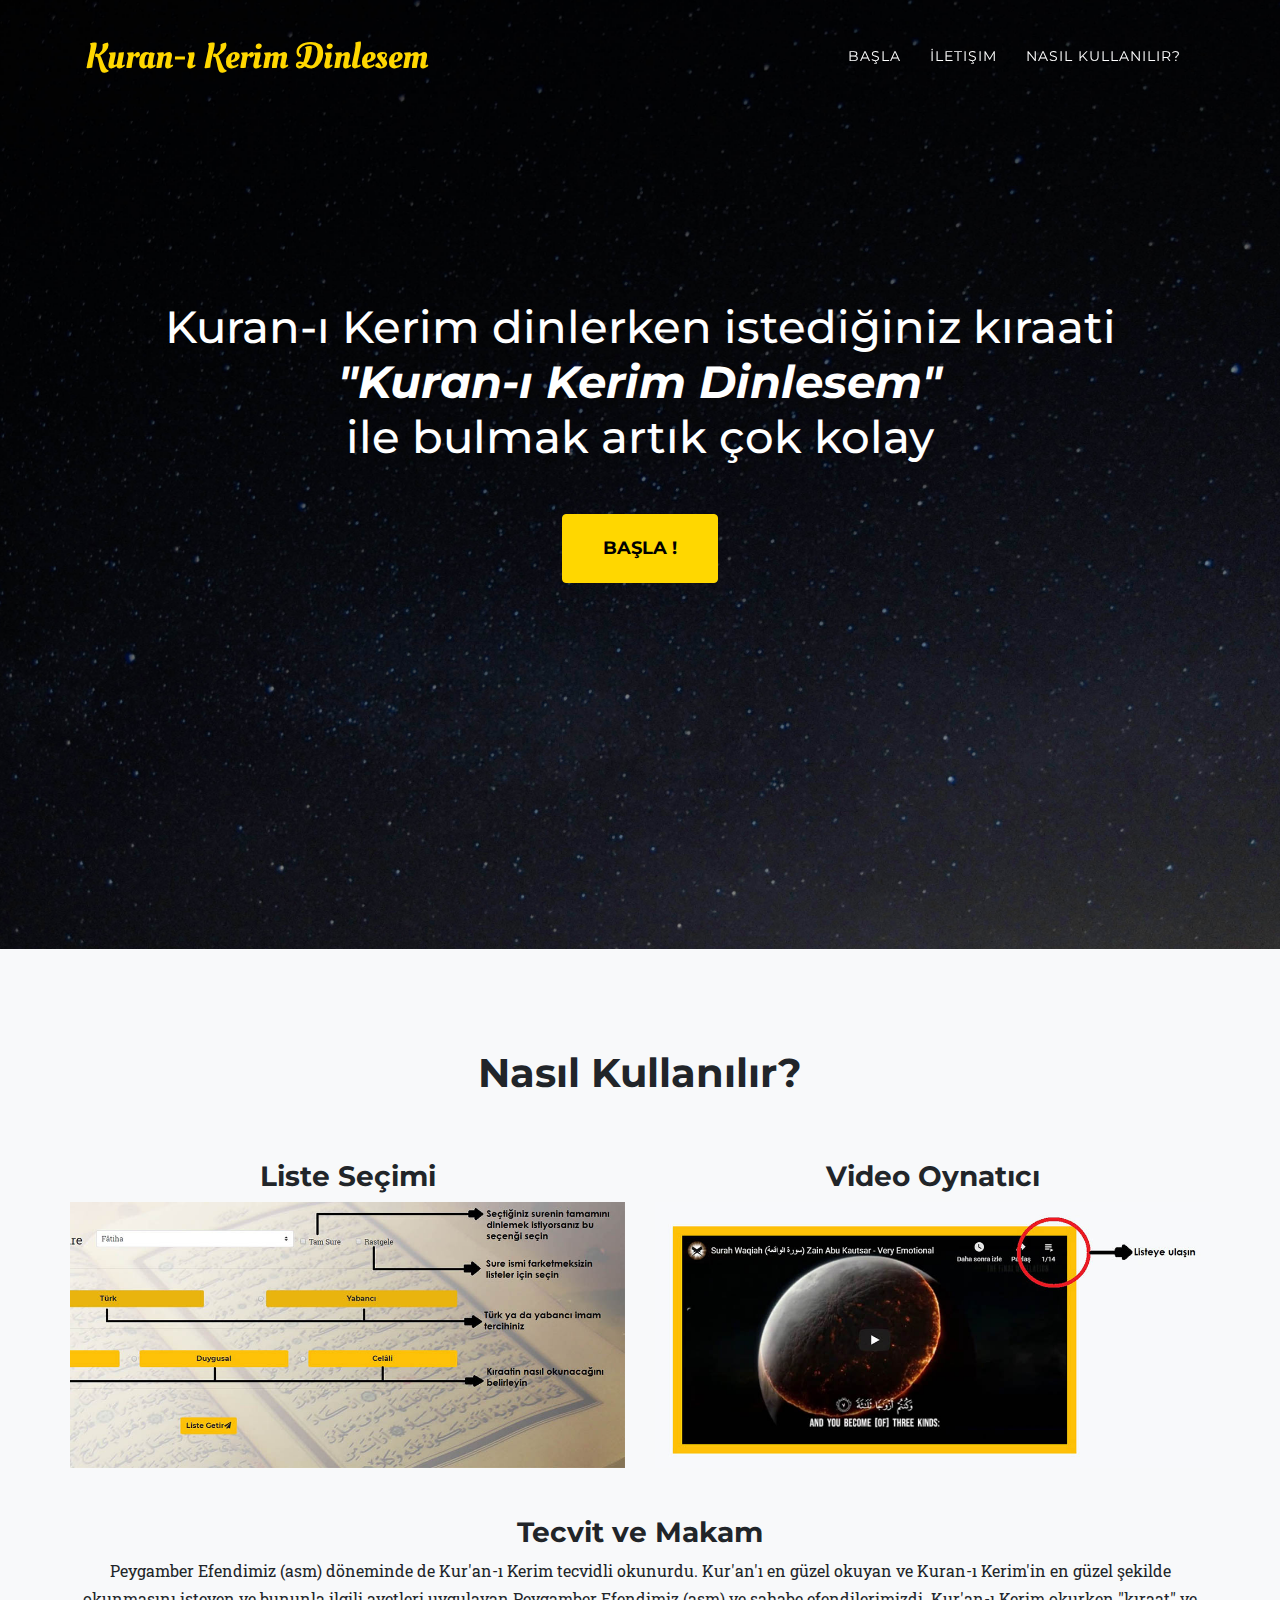
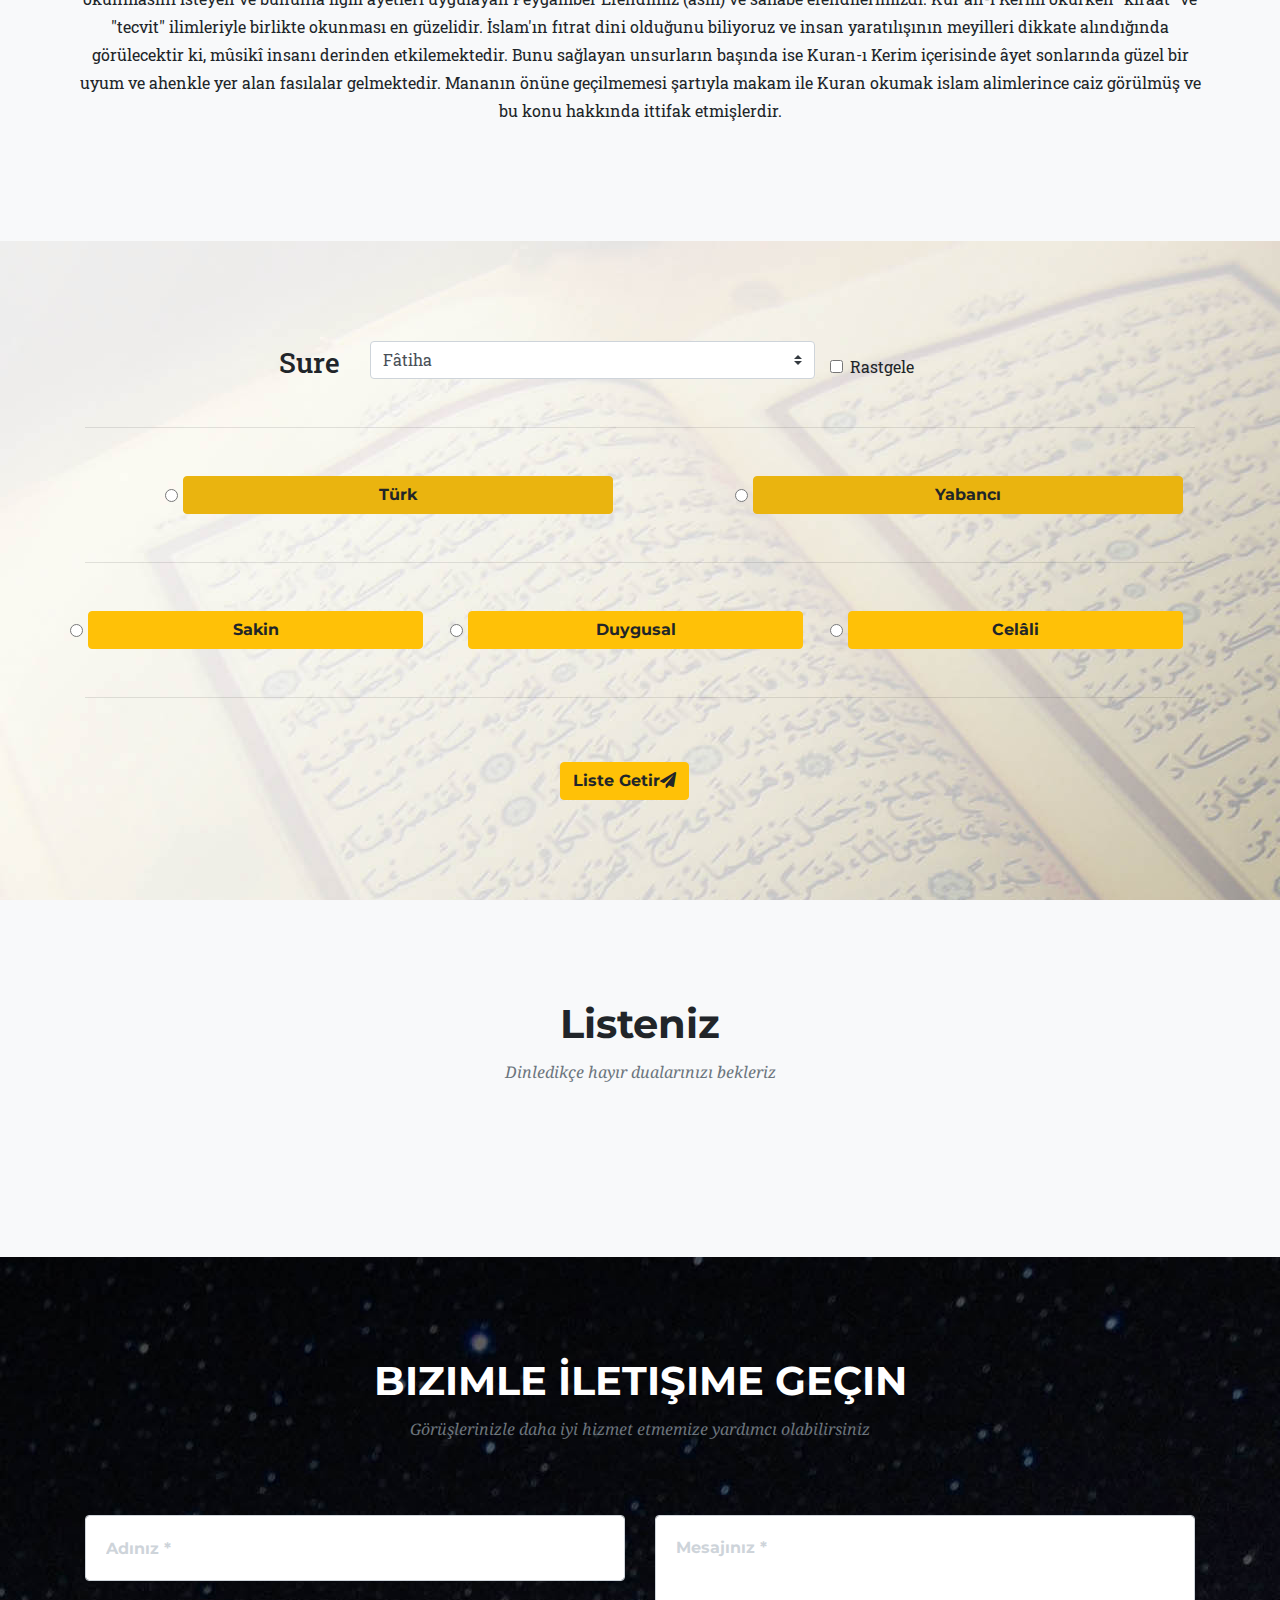
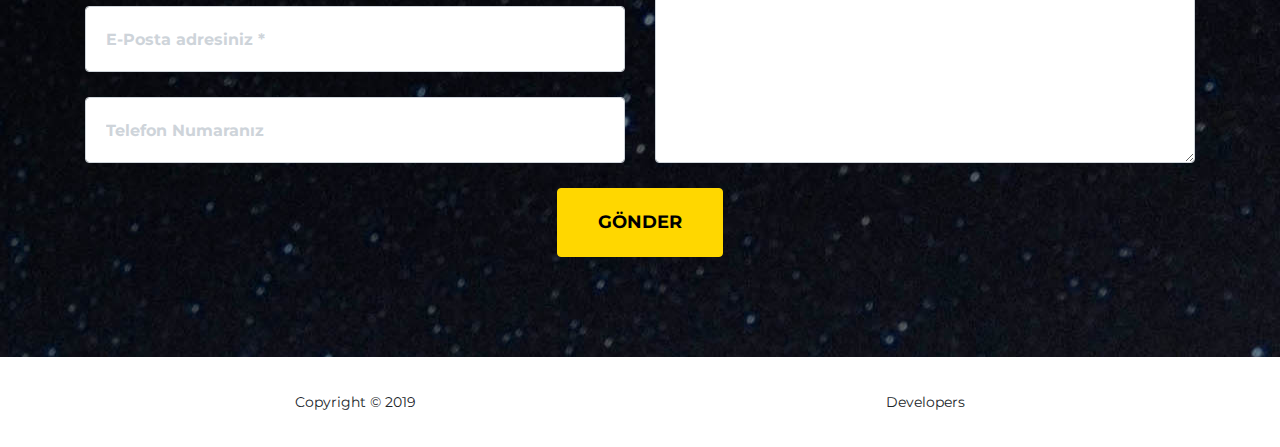
<file: index.html>
﻿<!DOCTYPE html>
<html lang="en">

<head>

  <meta charset="utf-8">
  <meta name="viewport" content="width=device-width, initial-scale=1, shrink-to-fit=no">
  <meta name="google-site-verification" content="6Yw4J3p7-hrgbXpcZV9MQmg6pAhpxjVIAyyddaauPEs" />
  <link rel="canonical" href="https://www.kurandinlesem.com">  
  ​<meta name="description" content="Kuran-ı Kerim dinlerken aradığınız kıraatlere ulaşmak artık çok kolay! Yaklaşık 10 saniyede seçeceğiniz kriterler doğrultusunda aradığınız listeye ulaşabilirsiniz."/>
  <meta name="author" content="Muhammed Derviş Nurdağ">
  <meta name="publisher" content="pure JavaScript" />
  <meta name="twitter:card" content="kuran-ı_kerim" />
  <meta name="twitter:title" content="Kuran-ı Kerim Dinle" />
  <meta name="twitter:description" content="Kuran-ı Kerim dinlerken hangi imamı dinleyeceğim derdine son. 10 saniyelik test ile aradığınız kıraatlere ulaşın" />
  <meta name="twitter:url" content="https://www.kurandinlesem.com/" />
  <meta name="twitter:image:src" content="img/logokd.png" />
  <meta property="og:type" content="article" />
  <meta property="og:site_name" content="Kuran-ı Kerim Dinlesem" />
  <meta property="og:locale" content="tr_TR" />
  <meta property="og:title" content="Kuran-ı Kerim Dinle" />
  <meta property="og:description" content="Kuran-ı Kerim dinlerken hangi imamı dinleyeceğim derdine son. 10 saniyelik test ile aradığınız kıraatlerin listesine ulaşabilirsiniz." />
  <meta property="og:url" content="https://www.kurandinlesem.com/" />
  <meta property="og:image:src" content="img/logokd.png" />
  <title>Kuran-ı Kerim Dinlesem</title>

  <!-- Bootstrap core CSS -->
  <link href="vendor/bootstrap/css/bootstrap.min.css" rel="stylesheet">

  <!-- Custom fonts for this template -->
  <link href="vendor/fontawesome-free/css/all.min.css" rel="stylesheet" type="text/css">
  <link href="https://fonts.googleapis.com/css?family=Montserrat:400,700" rel="stylesheet" type="text/css">
  <link href='https://fonts.googleapis.com/css?family=Kaushan+Script' rel='stylesheet' type='text/css'>
  <link href='https://fonts.googleapis.com/css?family=Droid+Serif:400,700,400italic,700italic' rel='stylesheet'
    type='text/css'>
  <link href="https://fonts.googleapis.com/css?family=Oleo+Script+Swash+Caps&display=swap" rel="stylesheet">
  <link href='https://fonts.googleapis.com/css?family=Roboto+Slab:400,100,300,700' rel='stylesheet' type='text/css'>

  <!-- Custom styles for this template -->
  <link href="css/agency.min.css" rel="stylesheet">

</head>

<body id="page-top">

  <!-- Navigation -->
  <nav class="navbar navbar-expand-lg navbar-dark fixed-top" id="mainNav">
    <div class="container">
      <a class="navbar-brand js-scroll-trigger" title="sayfanın en üstü" href="#page-top">Kuran-ı Kerim Dinlesem</a>
      <button class="navbar-toggler navbar-toggler-right" type="button" data-toggle="collapse"
        data-target="#navbarResponsive" aria-controls="navbarResponsive" aria-expanded="false"
        aria-label="Toggle navigation">
        Menu
        <i class="fas fa-bars"></i>
      </button>
      <div class="collapse navbar-collapse" id="navbarResponsive">
        <ul class="navbar-nav text-uppercase ml-auto">
          <li class="nav-item">
            <a class="nav-link js-scroll-trigger" title="başla" href="#services">Başla</a>
          </li>
          <li class="nav-item">
            <a class="nav-link js-scroll-trigger" title="iletişim" href="#contact">İletişim</a>
          </li>
          <li class="nav-item">
            <a class="nav-link js-scroll-trigger" title="nasıl kullanılır" href="#portfolio">Nasıl Kullanılır?</a>
          </li>
        </ul>
      </div>
    </div>
  </nav>

  <!-- Header -->
  <header class="masthead">
    <div class="container">
      <div class="intro-text">
        <div class="intro-heading">Kuran-ı Kerim dinlerken istediğiniz kıraati <i><b>"Kuran-ı Kerim
              Dinlesem"</b></i><br> ile bulmak artık çok kolay</div>
        <a class="btn btn-primary btn-xl text-uppercase js-scroll-trigger" href="#services" title="başla">Başla !</a>
      </div>
    </div>
  </header>

   <!-- Services -->
   <section class="page-section bg-light" id="portfolio">
      <div class="container">
          <div class="row">
            <div class="col-lg-12 text-center mb-5">
              <h2 class="section-heading">Nasıl Kullanılır?</h2>
            </div>
            <div class="row text-center">
                  <div class="col-sm-6 mb-5">
                      <h3>Liste Seçimi</h3>
                      <a data-toggle="modal" href="#kurandinle" title="Kuran-ı Kerim Dinle">
                      <img src="img/kurandinle.jpg" class="img-fluid" alt="Kuran-ı Kerim Dinle">
                    </a>
                  </div>
                  <div class="col-sm-6 mb-5">
                      <h3>Video Oynatıcı</h3>
                      <a data-toggle="modal" href="#kuranliste" title="Kuran-ı Kerim Listesi">
                      <img src="img/liste.jpg" class="img-fluid" alt="Kuran-ı Kerim Sure Listesi">
                    </a>
                  </div>                  
              <div class="col-sm-12">
                <h3>Tecvit ve Makam</h3>
              <p>Peygamber Efendimiz (asm) döneminde de Kur'an-ı Kerim tecvidli okunurdu. Kur'an'ı en güzel okuyan ve Kuran-ı Kerim'in en güzel şekilde okunmasını isteyen ve bununla ilgili ayetleri uygulayan Peygamber Efendimiz (asm) ve sahabe efendilerimizdi. Kur'an-ı Kerim okurken "kıraat" ve "tecvit" ilimleriyle birlikte okunması en güzelidir. İslam'ın fıtrat dini olduğunu biliyoruz ve insan yaratılışının meyilleri dikkate alındığında görülecektir ki, mûsikî insanı derinden etkilemektedir. Bunu sağlayan unsurların başında ise Kuran-ı Kerim içerisinde âyet sonlarında güzel bir uyum ve ahenkle yer alan fasılalar gelmektedir. Mananın önüne geçilmemesi şartıyla makam ile Kuran okumak islam alimlerince caiz görülmüş ve bu konu hakkında ittifak etmişlerdir.</p>
              </div>
             
            </div>
          </div>
  </section>

  <!-- Services -->
  <section class="page-section" style="background-image: url(kuran.jpg)" id="services">
    <form id="form">
      <div class="container mb-5">
        <div class="row align-items-end">
          <div class="col-md-1 offset-md-2 text-right m-text-c">
            <label class="form-check-label h3">Sure</label>
          </div>
          <div class="col-md-5">
            <select class="browser-default custom-select" id="selectSure">
              <!-- <option value="1" selected>Sure Seçimi Yapım Aşamasında</option> -->
              <option value="1">Fâtiha</option>
              <!-- <option value="2">Bakara</option>
              <option value="3">Âl-i İmrân</option>
              <option value="4">Nisâ</option>
              <option value="5">Mâide</option>
              <option value="6">En'âm</option>
              <option value="7">A'râf</option>
              <option value="8">Enfâl</option>
              <option value="9">Tevbe</option>
              <option value="10">Yunus</option>
              <option value="11">Hûd</option>
              <option value="12">Yusuf</option>
              <option value="13">Ra'd</option>
              <option value="14">İbrahim</option>
              <option value="15">Hicr</option>
              <option value="16">Nahl</option>
              <option value="17">İsrâ</option>
              <option value="18">Kehf</option>
              <option value="19">Meryem</option>
              <option value="20">Tâ-Hâ</option>
              <option value="21">Enbiyâ</option>
              <option value="22">Hac</option>
              <option value="23">Mü'minûn</option>
              <option value="24">Nûr</option>
              <option value="25">Furkan</option>
              <option value="26">Şuarâ</option>
              <option value="27">Neml</option>
              <option value="28">Kasas</option>
              <option value="29">Ankebût</option>
              <option value="30">Rûm</option>
              <option value="31">Lokman</option>
              <option value="32">Secde</option>
              <option value="33">Ahzâb</option>
              <option value="34">Sebe'</option>
              <option value="35">Fâtır</option>-->
              <option value="36">Yâsin</option>
              <!--<option value="37">Sâffât</option>
              <option value="38">Sâd</option>
              <option value="39">Zümer</option>
              <option value="40">Mü'min</option>
              <option value="41">Fussilet</option>
              <option value="42">Şûrâ</option>
              <option value="43">Zuhruf</option>
              <option value="44">Duhân</option>
              <option value="45">Câsiye</option>
              <option value="46">Ahkaf</option>
              <option value="47">Muhammed</option>-->
              <option value="48">Fetih</option>
              <!-- <option value="49">Hucurât</option>
              <option value="50">Kaf</option>
              <option value="51">Zâriyât</option>
              <option value="52">Tûr</option>
              <option value="53">Necm</option>
              <option value="54">Kamer</option>-->
              <option value="55">Rahmân</option>
              <option value="56">Vâkıa</option>
              <!--<option value="57">Hadid</option>
              <option value="58">Mücâdele</option>
              <option value="59">Haşr</option>
              <option value="60">Mümtehine</option>
              <option value="61">Saf</option>
              <option value="62">Cum'a</option>
              <option value="63">Münâfikûn</option>
              <option value="64">Teğabün</option>
              <option value="65">Talâk</option>
              <option value="66">Tahrim</option>
              <option value="67">Mülk</option>
              <option value="68">Kalem</option>
              <option value="69">Hâkka</option>
              <option value="70">Meâric</option>
              <option value="71">Nuh</option>
              <option value="72">Cin</option>
              <option value="73">Müzzemmil</option>
              <option value="74">Müddessir</option>
              <option value="75">Kıyamet</option>
              <option value="76">İnsan</option>
              <option value="77">Mürselât</option>-->
              <option value="78">Nebe'</option>
              <!--<option value="79">Nâziât</option>
              <option value="80">Abese</option>
              <option value="81">Tekvir</option>
              <option value="82">İnfitâr</option>
              <option value="83">Mutaffifin</option>
              <option value="84">İnşikak</option>
              <option value="85">Bürûc</option>
              <option value="86">Târık</option>
              <option value="87">A'lâ</option>
              <option value="88">Gâşiye</option>-->
              <option value="89">Fecr</option>
              <!--<option value="90">Beled</option>
              <option value="91">Şems</option>
              <option value="92">Leyl</option>
              <option value="93">Duhâ</option>
              <option value="94">İnşirâh</option>
              <option value="95">Tin</option>
              <option value="96">Alak</option>
              <option value="97">Kadir</option>
              <option value="98">Beyyine</option>
              <option value="99">Zilzâl</option>
              <option value="100">Âdiyât</option>
              <option value="101">Kâria</option>
              <option value="102">Tekâsür</option>
              <option value="103">Asr</option>
              <option value="104">Hümeze</option>
              <option value="105">Fil</option>
              <option value="106">Kureyş</option>
              <option value="107">Mâûn</option>
              <option value="108">Kevser</option>
              <option value="109">Kâfirûn</option>
              <option value="110">Nasr</option>
              <option value="111">Tebbet</option>
              <option value="112">İhlâs</option>
              <option value="113">Felâk</option>-->
              <option value="114">Nâs</option>
            </select>
          </div>
          <div class="form-check col-sm-4 m-mt-4">
            <div class="row">
              <div class="col-4">
                <input type="checkbox" class="form-check-input" id="sureIsRandomCheck">
                <label class="form-check-label cursor-po" for="sureIsRandomCheck">Rastgele</label>
              </div>
            </div>
          </div>
        </div>
      </div>
      <div class="container">
        <hr>
      </div>
      <div class="container mb-5 mt-5">
        <div class="row text-center">
          <div class="form-check form-check-inline col-sm offset-md-1">
            <input class="form-check-input" type="radio" name="inlineRadioOptions1" id="radioNative" value="turkish"
              required>
            <label class="form-check-label btn btn-war1 button-radio cursor-po" for="radioNative">Türk</label>
          </div>
          <div class="form-check form-check-inline col-sm offset-md-1 m-mt-1">
            <input class="form-check-input" type="radio" name="inlineRadioOptions1" id="radioForegn" value="foreign"
              required>
            <label class="form-check-label btn btn-war1 button-radio cursor-po" for="radioForegn">Yabancı</label>
          </div>
        </div>
      </div>
      <div class="container">
        <hr>
      </div>
      <div class="container mb-5 mt-5">
        <div class="row text-center">
          <div class="form-check form-check-inline col-sm ">
            <input class="form-check-input" type="radio" name="inlineRadioOptions2" id="inlineRadio1" value="calm"
              required>
            <label class="form-check-label btn btn-warning button-radio cursor-po" for="inlineRadio1">Sakin</label>
          </div>
          <div class="form-check form-check-inline col-sm m-mt-1">
            <input class="form-check-input" type="radio" name="inlineRadioOptions2" id="inlineRadio2" value="emotional"
              required>
            <label class="form-check-label btn btn-warning button-radio cursor-po" for="inlineRadio2">Duygusal</label>
          </div>
          <div class="form-check form-check-inline col-sm m-mt-1">
            <input class="form-check-input" type="radio" name="inlineRadioOptions2" id="inlineRadio3" value="action"
              required>
            <label class="form-check-label btn btn-warning button-radio cursor-po" for="inlineRadio3">Celâli</label>
          </div>
        </div>
      </div>
      <div class="container">
        <hr>
      </div>
      <div class="container">
        <div class="row">
          <div class="col-md-6 offset-md-5 m-text-c">
            <button type="submit" title="geliştirici" onclick="location.href='#list'"
              class="btn btn-warning js-scroll-trigger mt-5">Liste Getir<i class="fas fa-paper-plane"></i></button>
          </div>
        </div>
      </div>
    </form>
  </section>

  <!-- Portfolio Grid -->
  <section class="bg-light page-section" id="list">
    <div class="container">
      <div class="row">
        <div class="col-lg-12 text-center">
          <h2 class="section-heading">Listeniz</h2>
          <h3 class="section-subheading text-muted">Dinledikçe hayır dualarınızı bekleriz</h3>
        </div>
      </div>
      <div class="row">
        <div class="col-lg-12 text-center" id="result">
        </div>
      </div>
    </div>
    </div>
  </section>

  <!-- Contact -->
  <section class="page-section" id="contact">
    <div class="container">
      <div class="row">
        <div class="col-lg-12 text-center">
          <h2 class="section-heading text-uppercase">Bizimle İletişime Geçin</h2>
          <h3 class="section-subheading text-muted">Görüşlerinizle daha iyi hizmet etmemize yardımcı olabilirsiniz
          </h3>
        </div>
      </div>
      <div class="row">
        <div class="col-lg-12">
          <form id="contactForm" name="sentMessage" novalidate="novalidate">
            <div class="row">
              <div class="col-md-6">
                <div class="form-group">
                  <input class="form-control" id="mailName" type="text" placeholder="Adınız *" required>
                  <p class="help-block text-danger"></p>
                </div>
                <div class="form-group">
                  <input class="form-control" id="mailEmail" type="email" placeholder="E-Posta adresiniz *"
                    required="required"
                    data-validation-required-message="Sizinle iletişime geçmemiz için lütfen e-posta adresinizi girin">
                  <p class="help-block text-danger"></p>
                </div>
                <div class="form-group">
                  <input class="form-control" id="mailPhone" type="tel" placeholder="Telefon Numaranız">
                  <p class="help-block text-danger"></p>
                </div>
              </div>
              <div class="col-md-6">
                <div class="form-group">
                  <textarea class="form-control" id="mailMessage" placeholder="Mesajınız *" required="required"
                    data-validation-required-message="Lütfen mesajınızı girin"></textarea>
                  <p class="help-block text-danger"></p>
                </div>
              </div>
              <div class="clearfix"></div>
              <div class="col-lg-12 text-center">
                <div id="mailSituation">

                </div>
              </div>
              <div class="col-lg-12 text-center">
                <div id="success"></div>
                <button id="sendMessageButton" class="btn btn-primary btn-xl text-uppercase"
                  type="submit">Gönder</button>
              </div>
            </div>
          </form>
        </div>
      </div>
    </div>
  </section>
  <div class="portfolio-modal modal fade" id="portfolioModal1" tabindex="-1" role="dialog" aria-hidden="true">
    <div class="modal-dialog">
      <div class="modal-content">
        <div class="close-modal" data-dismiss="modal">
          <div class="lr">
            <div class="rl"></div>
          </div>
        </div>
        <div class="container">
          <div class="row">
            <div class="col-lg-8 mx-auto">
              <div class="modal-body">
                <!-- Project Details Go Here -->
                <h2 class="text-uppercase">Derviş Nurdağ</h2>
                <p class="item-intro text-muted">Full Stack Developer</p>
                <img class="img-fluid d-block mx-auto" src="img/team/1.png" alt="derviş nurdağ">
                <p>Selamunaleyküm, ben Derviş. "Vay ben kuran-ı Kerim dinlerken kimi dinleyeceğimi bilemiyorum" diyenler
                  için tamamen manevi amaçlar güderek bu platformu tasarladım. Güle güle kullanın. Hayırlı Günler.</p>
                <ul class="list-inline">
                  <li>Tarih: Ağustos 2019</li>
                </ul>
                <button class="btn btn-primary" data-dismiss="modal" type="button">
                  <i class="fas fa-times"></i>
                  Kapat</button>
              </div>
            </div>
          </div>
        </div>
      </div>
    </div>
  </div>
  <div class="portfolio-modal modal fade" id="kurandinle" tabindex="-1" role="dialog" aria-hidden="true">
      <div class="modal-dialog">
        <div class="modal-content">
          <div class="close-modal" data-dismiss="modal">
            <div class="lr">
              <div class="rl"></div>
            </div>
          </div>
            <div class="row">
              <div class="col-lg-12 mx-auto">
                <div class="modal-body">
                  <!-- Project Details Go Here -->
                  <h2>Kuran-ı Kerim Liste Seçimi</h2>
                  <img class="img-fluid d-block mx-auto pc-shw" src="img/kuran.jpg" alt="Kuran-ı Kerim Dinle Liste">
                  <img class="img-fluid d-block mx-auto mob-shw" src="img/kuran-mob.jpg" alt="Kuran-ı Kerim Dinle Liste">
                  <button class="btn btn-primary" data-dismiss="modal" type="button">
                    <i class="fas fa-times"></i>
                    Kapat</button>
                </div>
              </div>
            </div>
        </div>
      </div>
    </div>
    <div class="portfolio-modal modal fade" id="kuranliste" tabindex="-1" role="dialog" aria-hidden="true">
        <div class="modal-dialog">
          <div class="modal-content">
            <div class="close-modal" data-dismiss="modal">
              <div class="lr">
                <div class="rl"></div>
              </div>
            </div>
              <div class="row">
                <div class="col-lg-12 mx-auto">
                  <div class="modal-body">
                    <!-- Project Details Go Here -->
                    <h2>Kuran-ı Kerim Liste Seçimi</h2>
                    <img class="img-fluid d-block mx-auto" src="img/liste.jpg" alt="Kuran-ı Kerim Dinle Liste">
                    <img class="img-fluid d-block mx-auto" src="img/liste1.jpg" alt="Kuran-ı Kerim Dinle Liste">
                    <button class="btn btn-primary" data-dismiss="modal" type="button">
                      <i class="fas fa-times"></i>
                      Kapat</button>
                  </div>
                </div>
              </div>
          </div>
        </div>
      </div>

  <!-- Footer -->
  <footer class="footer">
    <div class="container">
      <div class="row align-items-center">
        <div class="col-md-6">
          <span class="copyright ">Copyright &copy; 2019</span>
        </div>
        <div class="col-md-6">
          <ul class="list-inline quicklinks">
            <li class="list-inline-item">
              <a class="portfolio-link copyColor" data-toggle="modal" href="#portfolioModal1" title="geliştirici">Developers</a>
            </li>
          </ul>
        </div>
      </div>
    </div>
  </footer>

  <!-- Portfolio Modals -->


  <!-- Bootstrap core JavaScript -->
  <script src="vendor/jquery/jquery.min.js"></script>
  <script src="vendor/bootstrap/js/bootstrap.bundle.min.js"></script>

  <!-- Plugin JavaScript -->
  <script src="vendor/jquery-easing/jquery.easing.min.js"></script>

  <!-- Contact form JavaScript -->
  <script src="js/jqBootstrapValidation.js"></script>
  <!-- <script src="js/contact_me.js"></script> -->

  <!-- Custom scripts for this template -->
  <script src="js/agency.min.js"></script>

  <script src="ui.js"></script>
  <script src="selector.js"></script>
  <script src="mail.js"></script>
  <script src="app.js"></script>
  
  <script src="https://smtpjs.com/v3/smtp.js"></script>


</body>

</html>
</file>
<file: css/agency.min.css>
/*!
 * Start Bootstrap - Agency v5.2.1 (https://startbootstrap.com/template-overviews/agency)
 * Copyright 2013-2019 Start Bootstrap
 * Licensed under MIT (https://github.com/BlackrockDigital/startbootstrap-agency/blob/master/LICENSE)
 */body{overflow-x:hidden;font-family:'Roboto Slab',-apple-system,BlinkMacSystemFont,'Segoe UI',Roboto,'Helvetica Neue',Arial,sans-serif,'Apple Color Emoji','Segoe UI Emoji','Segoe UI Symbol','Noto Color Emoji'}p{line-height:1.75}a{color:#ffd700}a:hover{color:#fec503}.text-primary{color:#ffd700!important}h1,h2,h3,h4,h5,h6{font-weight:700;font-family:Montserrat,-apple-system,BlinkMacSystemFont,'Segoe UI',Roboto,'Helvetica Neue',Arial,sans-serif,'Apple Color Emoji','Segoe UI Emoji','Segoe UI Symbol','Noto Color Emoji'}.page-section{padding:100px 0}.page-section h2.section-heading{font-size:40px;margin-top:0;margin-bottom:15px}.page-section h3.section-subheading{font-size:16px;font-weight:400;font-style:italic;margin-bottom:75px;text-transform:none;font-family:'Droid Serif',-apple-system,BlinkMacSystemFont,'Segoe UI',Roboto,'Helvetica Neue',Arial,sans-serif,'Apple Color Emoji','Segoe UI Emoji','Segoe UI Symbol','Noto Color Emoji'}@media (min-width:768px){section{padding:150px 0}}::-moz-selection{background:#ffd700;text-shadow:none}::selection{background:#ffd700;text-shadow:none}img::-moz-selection{background:0 0}img::selection{background:0 0}img::-moz-selection{background:0 0}.btn{font-family:Montserrat,-apple-system,BlinkMacSystemFont,'Segoe UI',Roboto,'Helvetica Neue',Arial,sans-serif,'Apple Color Emoji','Segoe UI Emoji','Segoe UI Symbol','Noto Color Emoji';font-weight:700}.btn-xl{font-size:18px;padding:20px 40px}.btn-primary{background-color:#ffd700;border-color:#ffd700; color:#000}.btn-primary:active,.btn-primary:focus,.btn-primary:hover{background-color:#fec810!important;border-color:#fec810!important;color:#000}.btn-primary:active,.btn-primary:focus{-webkit-box-shadow:0 0 0 .2rem rgba(254,209,55,.5)!important;box-shadow:0 0 0 .2rem rgba(254,209,55,.5)!important}#mainNav{background-color:#212529}#mainNav .navbar-toggler{font-size:12px;right:0;padding:13px;text-transform:uppercase;color:#fff;border:0;background-color:#ffd700;font-family:Montserrat,-apple-system,BlinkMacSystemFont,'Segoe UI',Roboto,'Helvetica Neue',Arial,sans-serif,'Apple Color Emoji','Segoe UI Emoji','Segoe UI Symbol','Noto Color Emoji'}#mainNav .navbar-brand{color:#ffd700;font-family:'Oleo Script Swash Caps', cursive;}#mainNav .navbar-brand.active,#mainNav .navbar-brand:active,#mainNav .navbar-brand:focus,#mainNav .navbar-brand:hover{color:#fec503}#mainNav .navbar-nav .nav-item .nav-link{font-size:90%;font-weight:400;padding:.75em 0;letter-spacing:1px;color:#fff;font-family:Montserrat,-apple-system,BlinkMacSystemFont,'Segoe UI',Roboto,'Helvetica Neue',Arial,sans-serif,'Apple Color Emoji','Segoe UI Emoji','Segoe UI Symbol','Noto Color Emoji'}#mainNav .navbar-nav .nav-item .nav-link.active,#mainNav .navbar-nav .nav-item .nav-link:hover{color:#ffd700}@media (min-width:992px){#mainNav{padding-top:25px;padding-bottom:25px;-webkit-transition:padding-top .3s,padding-bottom .3s;transition:padding-top .3s,padding-bottom .3s;border:none;background-color:transparent}#mainNav .navbar-brand{font-size:1.75em;-webkit-transition:all .3s;transition:all .3s}#mainNav .navbar-nav .nav-item .nav-link{padding:1.1em 1em!important}#mainNav.navbar-shrink{padding-top:0;padding-bottom:0;background-color:#212529}#mainNav.navbar-shrink .navbar-brand{font-size:1.25em;padding:12px 0}}header.masthead{height:950px;text-align:center;color:#fff;background-image:url(../img/mainKabe.jpg);background-repeat:no-repeat;background-attachment:scroll;background-position:center center;background-size:cover;margin-top: -25px;}header.masthead .intro-text{padding-top:150px;padding-bottom:100px}header.masthead .intro-text .intro-lead-in{font-size:22px;font-style:italic;line-height:22px;margin-bottom:25px;font-family:'Droid Serif',-apple-system,BlinkMacSystemFont,'Segoe UI',Roboto,'Helvetica Neue',Arial,sans-serif,'Apple Color Emoji','Segoe UI Emoji','Segoe UI Symbol','Noto Color Emoji'}header.masthead .intro-text .intro-heading{font-size:30px;font-weight:500;line-height:40px;margin-bottom:25px;font-family:Montserrat,-apple-system,BlinkMacSystemFont,'Segoe UI',Roboto,'Helvetica Neue',Arial,sans-serif,'Apple Color Emoji','Segoe UI Emoji','Segoe UI Symbol','Noto Color Emoji'}@media (min-width:768px){header.masthead .intro-text{padding-top:300px;padding-bottom:200px}header.masthead .intro-text .intro-lead-in{font-size:40px;font-style:italic;line-height:40px;margin-bottom:25px;font-family:'Droid Serif',-apple-system,BlinkMacSystemFont,'Segoe UI',Roboto,'Helvetica Neue',Arial,sans-serif,'Apple Color Emoji','Segoe UI Emoji','Segoe UI Symbol','Noto Color Emoji'}header.masthead .intro-text .intro-heading{font-size:45px;font-weight:500;line-height:55px;margin-bottom:50px;font-family:Montserrat,-apple-system,BlinkMacSystemFont,'Segoe UI',Roboto,'Helvetica Neue',Arial,sans-serif,'Apple Color Emoji','Segoe UI Emoji','Segoe UI Symbol','Noto Color Emoji'}}.service-heading{margin:15px 0;text-transform:none}#portfolio .portfolio-item{right:0;margin:0 0 15px}#portfolio .portfolio-item .portfolio-link{position:relative;display:block;max-width:400px;margin:0 auto;cursor:pointer}#portfolio .portfolio-item .portfolio-link .portfolio-hover{position:absolute;width:100%;height:100%;-webkit-transition:all ease .5s;transition:all ease .5s;opacity:0;background:rgba(254,209,54,.9)}#portfolio .portfolio-item .portfolio-link .portfolio-hover:hover{opacity:1}#portfolio .portfolio-item .portfolio-link .portfolio-hover .portfolio-hover-content{font-size:20px;position:absolute;top:50%;width:100%;height:20px;margin-top:-12px;text-align:center;color:#fff}#portfolio .portfolio-item .portfolio-link .portfolio-hover .portfolio-hover-content i{margin-top:-12px}#portfolio .portfolio-item .portfolio-link .portfolio-hover .portfolio-hover-content h3,#portfolio .portfolio-item .portfolio-link .portfolio-hover .portfolio-hover-content h4{margin:0}#portfolio .portfolio-item .portfolio-caption{max-width:400px;margin:0 auto;padding:25px;text-align:center;background-color:#fff}#portfolio .portfolio-item .portfolio-caption h4{margin:0;text-transform:none}#portfolio .portfolio-item .portfolio-caption p{font-size:16px;font-style:italic;margin:0;font-family:'Droid Serif',-apple-system,BlinkMacSystemFont,'Segoe UI',Roboto,'Helvetica Neue',Arial,sans-serif,'Apple Color Emoji','Segoe UI Emoji','Segoe UI Symbol','Noto Color Emoji'}#portfolio *{z-index:2}@media (min-width:767px){#portfolio .portfolio-item{margin:0 0 30px}}.portfolio-modal .modal-dialog{margin:1rem;max-width:100vw}.portfolio-modal .modal-content{padding:100px 0;text-align:center}.portfolio-modal .modal-content h2{font-size:3em;margin-bottom:15px}.portfolio-modal .modal-content p{margin-bottom:30px}.portfolio-modal .modal-content p.item-intro{font-size:16px;font-style:italic;margin:20px 0 30px;font-family:'Droid Serif',-apple-system,BlinkMacSystemFont,'Segoe UI',Roboto,'Helvetica Neue',Arial,sans-serif,'Apple Color Emoji','Segoe UI Emoji','Segoe UI Symbol','Noto Color Emoji'}.portfolio-modal .modal-content ul.list-inline{margin-top:0;margin-bottom:30px}.portfolio-modal .modal-content img{margin-bottom:30px}.portfolio-modal .modal-content button{cursor:pointer}.portfolio-modal .close-modal{position:absolute;top:25px;right:25px;width:75px;height:75px;cursor:pointer;background-color:transparent}.portfolio-modal .close-modal:hover{opacity:.3}.portfolio-modal .close-modal .lr{z-index:1051;width:1px;height:75px;margin-left:35px;-webkit-transform:rotate(45deg);transform:rotate(45deg);background-color:#212529}.portfolio-modal .close-modal .lr .rl{z-index:1052;width:1px;height:75px;-webkit-transform:rotate(90deg);transform:rotate(90deg);background-color:#212529}.timeline{position:relative;padding:0;list-style:none}.timeline:before{position:absolute;top:0;bottom:0;left:40px;width:2px;margin-left:-1.5px;content:'';background-color:#e9ecef}.timeline>li{position:relative;min-height:50px;margin-bottom:50px}.timeline>li:after,.timeline>li:before{display:table;content:' '}.timeline>li:after{clear:both}.timeline>li .timeline-panel{position:relative;float:right;width:100%;padding:0 20px 0 100px;text-align:left}.timeline>li .timeline-panel:before{right:auto;left:-15px;border-right-width:15px;border-left-width:0}.timeline>li .timeline-panel:after{right:auto;left:-14px;border-right-width:14px;border-left-width:0}.timeline>li .timeline-image{position:absolute;z-index:100;left:0;width:80px;height:80px;margin-left:0;text-align:center;color:#fff;border:7px solid #e9ecef;border-radius:100%;background-color:#ffd700}.timeline>li .timeline-image h4{font-size:10px;line-height:14px;margin-top:12px}.timeline>li.timeline-inverted>.timeline-panel{float:right;padding:0 20px 0 100px;text-align:left}.timeline>li.timeline-inverted>.timeline-panel:before{right:auto;left:-15px;border-right-width:15px;border-left-width:0}.timeline>li.timeline-inverted>.timeline-panel:after{right:auto;left:-14px;border-right-width:14px;border-left-width:0}.timeline>li:last-child{margin-bottom:0}.timeline .timeline-heading h4{margin-top:0;color:inherit}.timeline .timeline-heading h4.subheading{text-transform:none}.timeline .timeline-body>p,.timeline .timeline-body>ul{margin-bottom:0}@media (min-width:768px){.timeline:before{left:50%}.timeline>li{min-height:100px;margin-bottom:100px}.timeline>li .timeline-panel{float:left;width:41%;padding:0 20px 20px 30px;text-align:right}.timeline>li .timeline-image{left:50%;width:100px;height:100px;margin-left:-50px}.timeline>li .timeline-image h4{font-size:13px;line-height:18px;margin-top:16px}.timeline>li.timeline-inverted>.timeline-panel{float:right;padding:0 30px 20px 20px;text-align:left}}@media (min-width:992px){.timeline>li{min-height:150px}.timeline>li .timeline-panel{padding:0 20px 20px}.timeline>li .timeline-image{width:150px;height:150px;margin-left:-75px}.timeline>li .timeline-image h4{font-size:18px;line-height:26px;margin-top:30px}.timeline>li.timeline-inverted>.timeline-panel{padding:0 20px 20px}}@media (min-width:1200px){.timeline>li{min-height:170px}.timeline>li .timeline-panel{padding:0 20px 20px 100px}.timeline>li .timeline-image{width:170px;height:170px;margin-left:-85px}.timeline>li .timeline-image h4{margin-top:40px}.timeline>li.timeline-inverted>.timeline-panel{padding:0 100px 20px 20px}}.team-member{margin-bottom:50px;text-align:center}.team-member img{width:225px;height:235px;border:7px solid rgba(0,0,0,.1)}.team-member h4{margin-top:25px;margin-bottom:0;text-transform:none}.team-member p{margin-top:0}section#contact{background-color:#212529;background-image:url(../img/map-image.jpg);background-repeat:no-repeat;background-position:center}section#contact .section-heading{color:#fff}section#contact .form-group{margin-bottom:25px}section#contact .form-group input,section#contact .form-group textarea{padding:20px}section#contact .form-group input.form-control{height:auto}section#contact .form-group textarea.form-control{height:248px}section#contact .form-control:focus{border-color:#ffd700;-webkit-box-shadow:none;box-shadow:none}section#contact ::-webkit-input-placeholder{font-weight:700;color:#ced4da;font-family:Montserrat,-apple-system,BlinkMacSystemFont,'Segoe UI',Roboto,'Helvetica Neue',Arial,sans-serif,'Apple Color Emoji','Segoe UI Emoji','Segoe UI Symbol','Noto Color Emoji'}section#contact :-moz-placeholder{font-weight:700;color:#ced4da;font-family:Montserrat,-apple-system,BlinkMacSystemFont,'Segoe UI',Roboto,'Helvetica Neue',Arial,sans-serif,'Apple Color Emoji','Segoe UI Emoji','Segoe UI Symbol','Noto Color Emoji'}section#contact ::-moz-placeholder{font-weight:700;color:#ced4da;font-family:Montserrat,-apple-system,BlinkMacSystemFont,'Segoe UI',Roboto,'Helvetica Neue',Arial,sans-serif,'Apple Color Emoji','Segoe UI Emoji','Segoe UI Symbol','Noto Color Emoji'}section#contact :-ms-input-placeholder{font-weight:700;color:#ced4da;font-family:Montserrat,-apple-system,BlinkMacSystemFont,'Segoe UI',Roboto,'Helvetica Neue',Arial,sans-serif,'Apple Color Emoji','Segoe UI Emoji','Segoe UI Symbol','Noto Color Emoji'}.footer{padding:25px 0;text-align:center}.copyColor{color: #212529 !important;}.footer span.copyright{font-size:90%;line-height:40px;text-transform:none;font-family:Montserrat,-apple-system,BlinkMacSystemFont,'Segoe UI',Roboto,'Helvetica Neue',Arial,sans-serif,'Apple Color Emoji','Segoe UI Emoji','Segoe UI Symbol','Noto Color Emoji'}.footer ul.quicklinks{font-size:90%;line-height:40px;margin-bottom:0;text-transform:none;font-family:Montserrat,-apple-system,BlinkMacSystemFont,'Segoe UI',Roboto,'Helvetica Neue',Arial,sans-serif,'Apple Color Emoji','Segoe UI Emoji','Segoe UI Symbol','Noto Color Emoji'}ul.social-buttons{margin-bottom:0}ul.social-buttons li a{font-size:20px;line-height:50px;display:block;width:50px;height:50px;-webkit-transition:all .3s;transition:all .3s;color:#fff;border-radius:100%;outline:0;background-color:#212529}ul.social-buttons li a:active,ul.social-buttons li a:focus,ul.social-buttons li a:hover{background-color:#ffd700}.button-radio{width: 100%; margin-right: auto;margin-left: auto;}.cursor-po{cursor:pointer;}.btn-war1{color:#212529;background-color:#eab40f; border-color:#eab40f;}.btn-war1:not(:disabled):not(.disabled):active{color:#212529;background-color:#92710e; border-color:#92710e;}.btn-war1:hover{color:#212529; background-color:#ca9d16;border-color:#ca9d16; }.navbar-brand{font-size: 2.25em !important;}.border {border: 1px solid #dee2e6;border-width: 20px !important;}.embed-responsive { width: 80%; margin-right: auto; margin-left: auto;}.mob-shw{display: none !important;}.pc-shw{display:block !important;}@media only screen and (max-width: 600px) {.m-text-c{ text-align: center !important;}.page-section{padding:35px 0 !important}.masthead{height: 700px !important}.m-option{margin-left: 75px;}.m-mt-4{margin-top: 25px;}.m-mt-1{margin-top: 15px;}.form-check-inline{padding-left:15px !important;}.m-text-c{text-align: center;}.intro-heading{font-size:25px !important; margin-bottom: 60px !important;}.embed-responsive{width: 100%;}.navbar-brand {font-size: 1.35em !important;}.border{border-width: 5px !important;}.mob-cont{padding-right: 3px; padding-left: 3px;}.portfolio-modal .modal-content h2{font-size: 1.25rem;}.mob-shw{display: block !important;}.pc-shw{display:none !important;}}
</file>
